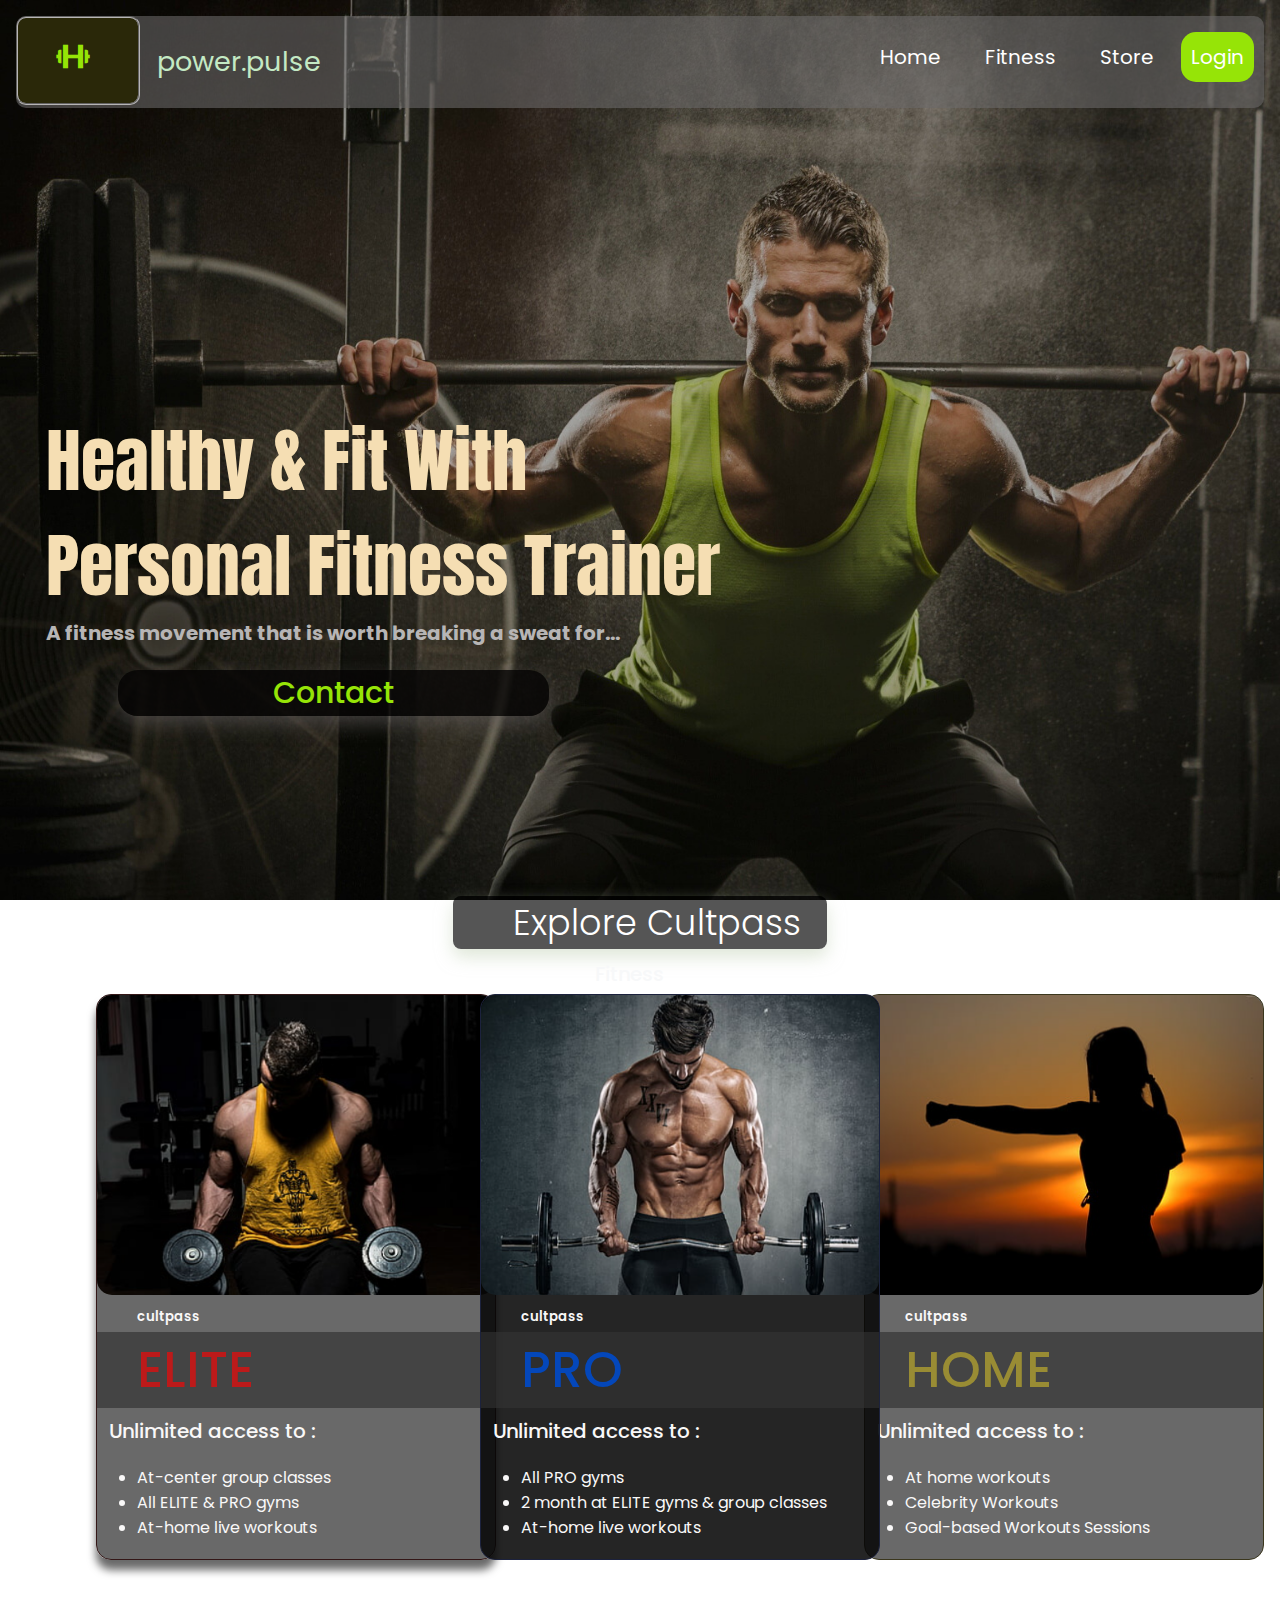
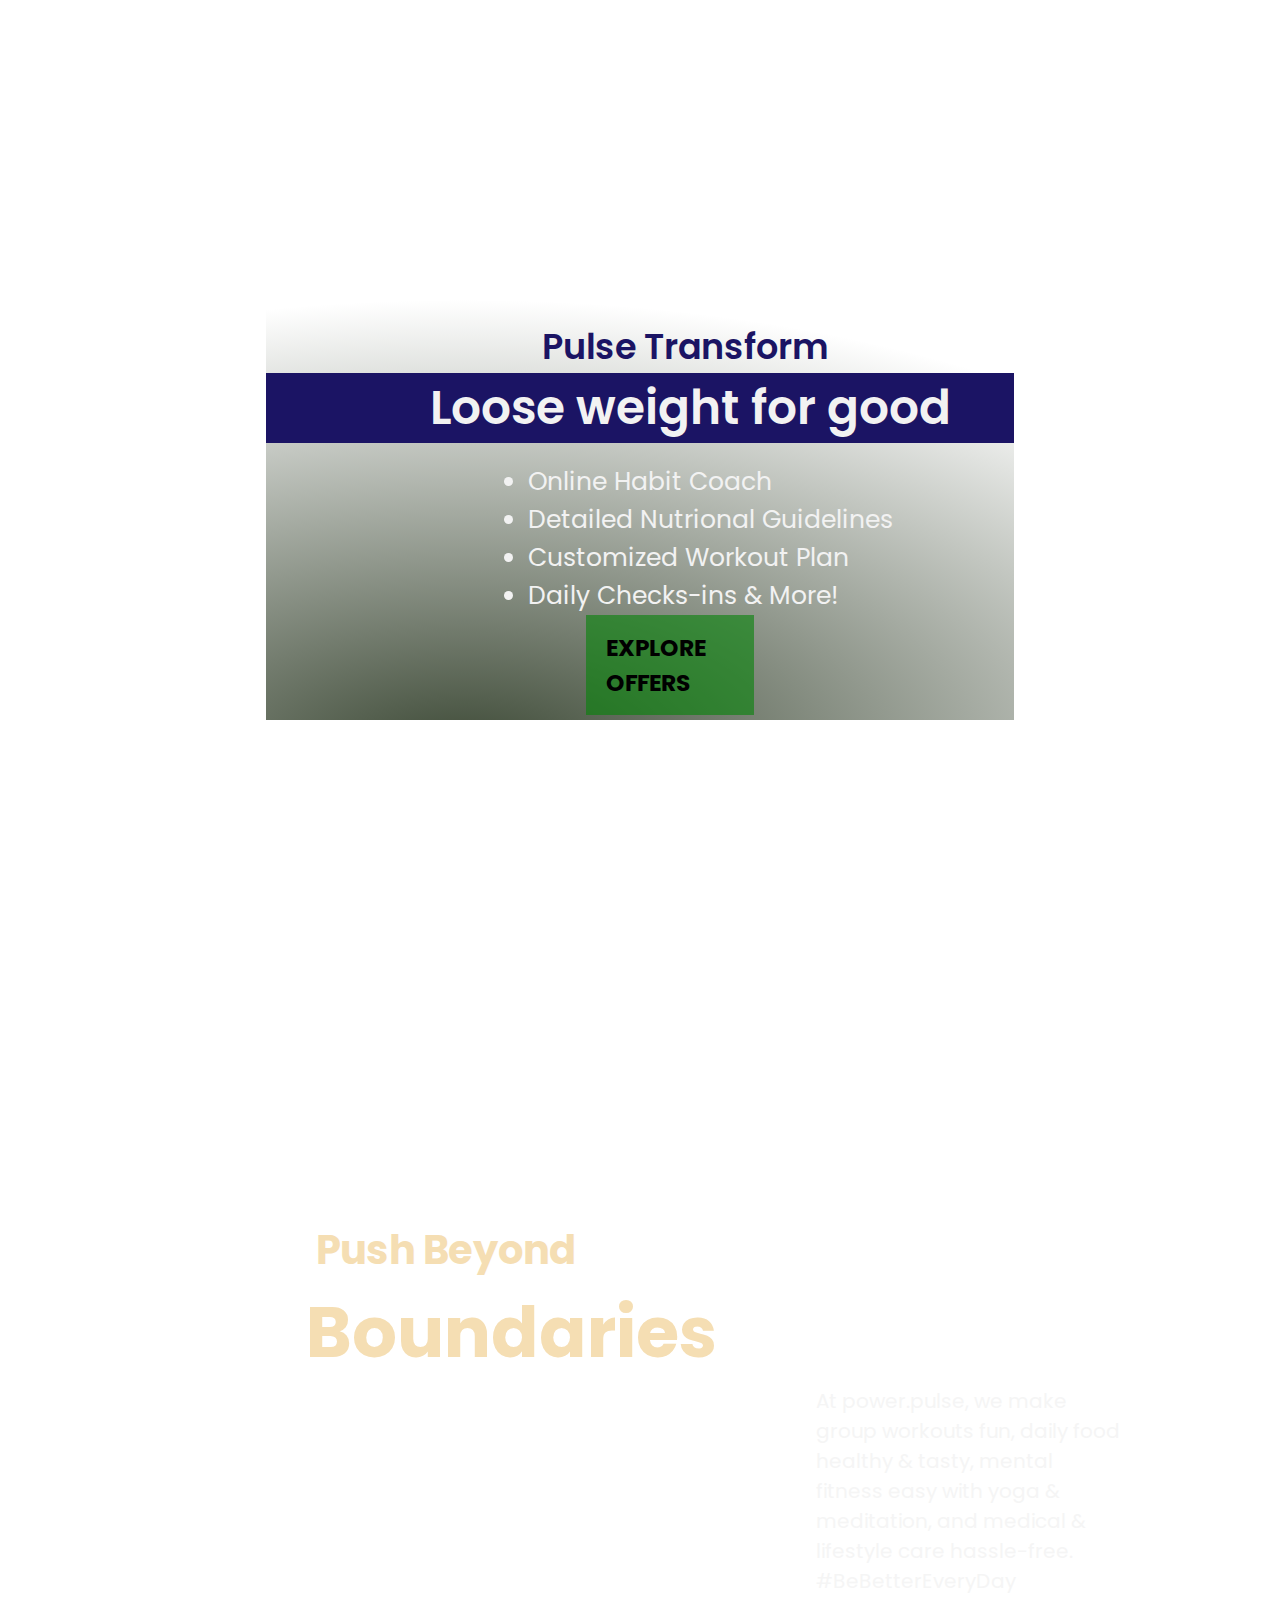
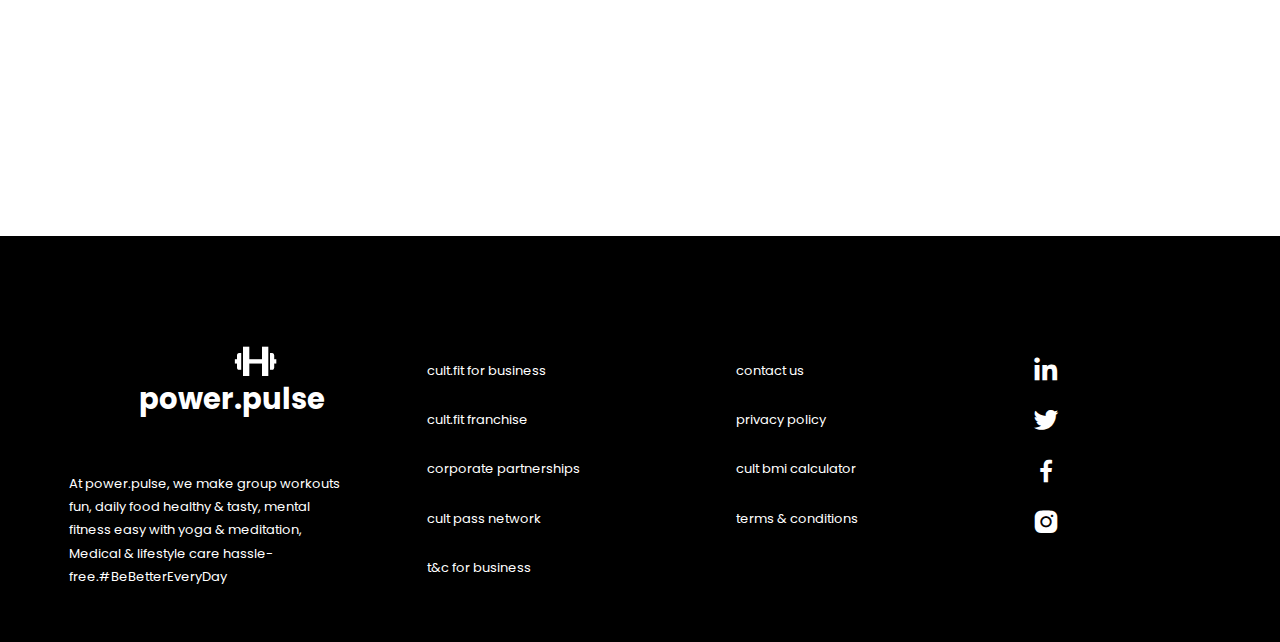
<file: index.html>
<!DOCTYPE html>
<html lang="en">
<head>
    <meta charset="UTF-8">
    <meta name="viewport" content="width=device-width, initial-scale=1.0">
    <title>Fitness website</title>
    <link rel="stylesheet" href="style.css">
    <link rel="stylesheet" href="https://unpkg.com/boxicons@2.1.4/css/boxicons.min.css">
    

</head>
<body>
    <div class="back">
       

        <div class="nav">
           <button> <i class='bx bx-dumbbell'></i></button>
            <a href="#cultfit" class="navstart">   power.pulse</a>
            
            <a href="login.html" class="login">Login</a>
            <a href="store.html">Store</a>
            <a href="fitness.html">Fitness</a>
            <a href="index.html">Home</a>
            <div class="box"></div>
            <!-- <div class="nav2">
                <div class="box">
                    <input type="text" placeholder="  Search Here...">
                  
                    
                </div>
            </div> -->
        </div>

        <div class="head">
            <h1>
                Healthy & Fit
                        With Personal Fitness Trainer
            </h1>
            <h6>A fitness movement that is worth breaking a sweat for...</h6>
            <div class="buttun">
                   <a href=""><h2>Contact</h2></a>
            </div>
        </div>

        <div class="back1">
            <a href=""><h2>    Explore Cultpass</h2>
            <h5>Fitness</h5>
        </a>
        
        </div>
        
        <div class="mycontainer">
    
            <div class="cont1">
                <img src="images/work02.png" alt="" width="380px" height="300px">
                <H5>cultpass</H5>
                <a href="">
                    <h2>ELITE</h2>
                </a>
                <h4>Unlimited access to :</h4>
                <ul>
                    <li>At-center group classes</li>
                    <li>All ELITE & PRO gyms</li>
                    <li>At-home live workouts</li>
                </ul>
    
            </div>
    
           
            <div class="cont2">
                <img src="images/Screenshot 2024-01-09 013353.png" alt="" width="380px" height="300px">
                <h5>cultpass</h5>
                <a href="">
                    <h2>PRO</h2>
                </a>
                <h4>Unlimited access to :</h4>
                <ul>
                    <li>All PRO gyms</li>
                    <li>
                        2 month at ELITE gyms & group classes</li>
                        <li>At-home live workouts</li>
                </ul>
    
            </div>
           
    
         
            <div class="cont3">
                <img src="images/work06.png" alt="" width="380px" height="300px">
                <h5>cultpass</h5>
                <a href="">
                    <h2>HOME</h2>
                </a>
                <h4>Unlimited access to :</h4>
                <ul>
                    <li>At home workouts</li>
                    <li>Celebrity Workouts</li>
                    <li>
                        Goal-based Workouts Sessions</li>
                </ul>
            </div>
          
    
    
    
    
    
        </div>
    


        <div class="back2">
            <div class="up">
                <h2>Pulse Transform</h2>
                <h1>Loose weight for good</h2>
            </div>

            <div class="content">
               <ul>
                <li>Online Habit Coach</li>
                <li>Detailed Nutrional Guidelines</li>
                <li>Customized Workout Plan</li>
                <li>Daily Checks-ins & More!</li>
               </ul>
            </div>

            <div class="down">
                <a href=""><h3>EXPLORE OFFERS</h3></a>
            </div>

            
        </div>

       <div class="quote">
          <div class="q1">
            <h2>Push Beyond</h2>
          <h1>Boundaries</h1>
          </div>
          <div class="q2">
            <p>At power.pulse, we make group workouts fun, daily food healthy & tasty, mental fitness easy with yoga & meditation, and medical & lifestyle care hassle-free.
                #BeBetterEveryDay</p>
          </div>
       </div>
<!--        
       <div class="bottom">
         
           <div class="left">
            <i class='bx bx-dumbbell'></i>
            <label for="">power.pulse</label>
            <p>At cult.fit, we make group workouts fun, daily food healthy & tasty, mental fitness easy with yoga & meditation, Medical & lifestyle care hassle-free.#BeBetterEveryDay</p>
           </div>

           <div class="middle">

            <ul>
                <li>cult.fit for business</li>
                <li>cult.fit franchise</li>
                <li>corporate partnerships</li>
                <li>cult pass network</li>
                <li>t&c for business</li>
            </ul>

            
              
           </div>

       </div>
         -->








       
    </div>
    
    <footer>
        <div class="row">

            <div class="column">
                <i class='bx bx-dumbbell'></i>
                <h2>power.pulse</h2>
            <p class="p1">At power.pulse, we make group workouts fun, daily food healthy & tasty, mental fitness easy with yoga & meditation, Medical & lifestyle care hassle-free.#BeBetterEveryDay
            </p>

            </div>
            <div class="column">
                <p>cult.fit for business</p>
                <p>cult.fit franchise</p>
                <p>corporate partnerships</p>
                <p>cult pass network</p>
                <p>t&c for business</p>

            </div>

            <div class="column">
                <p>contact us</p>
                <p>privacy policy</p>
                <p>cult bmi calculator</p>
                <p>terms & conditions</p>
            </div>

            <div class="column1">
                <p><i class='bx bxl-linkedin' ></i></p>
                <p><i class='bx bxl-twitter' ></i></p>
                <p><i class='bx bxl-facebook' ></i></p>
                <p><i class='bx bxl-instagram-alt'></i></p>
            </div>
            


        </div>

     

        </div>
    </footer>


   
    
  
   
</body>
</html>
</file>
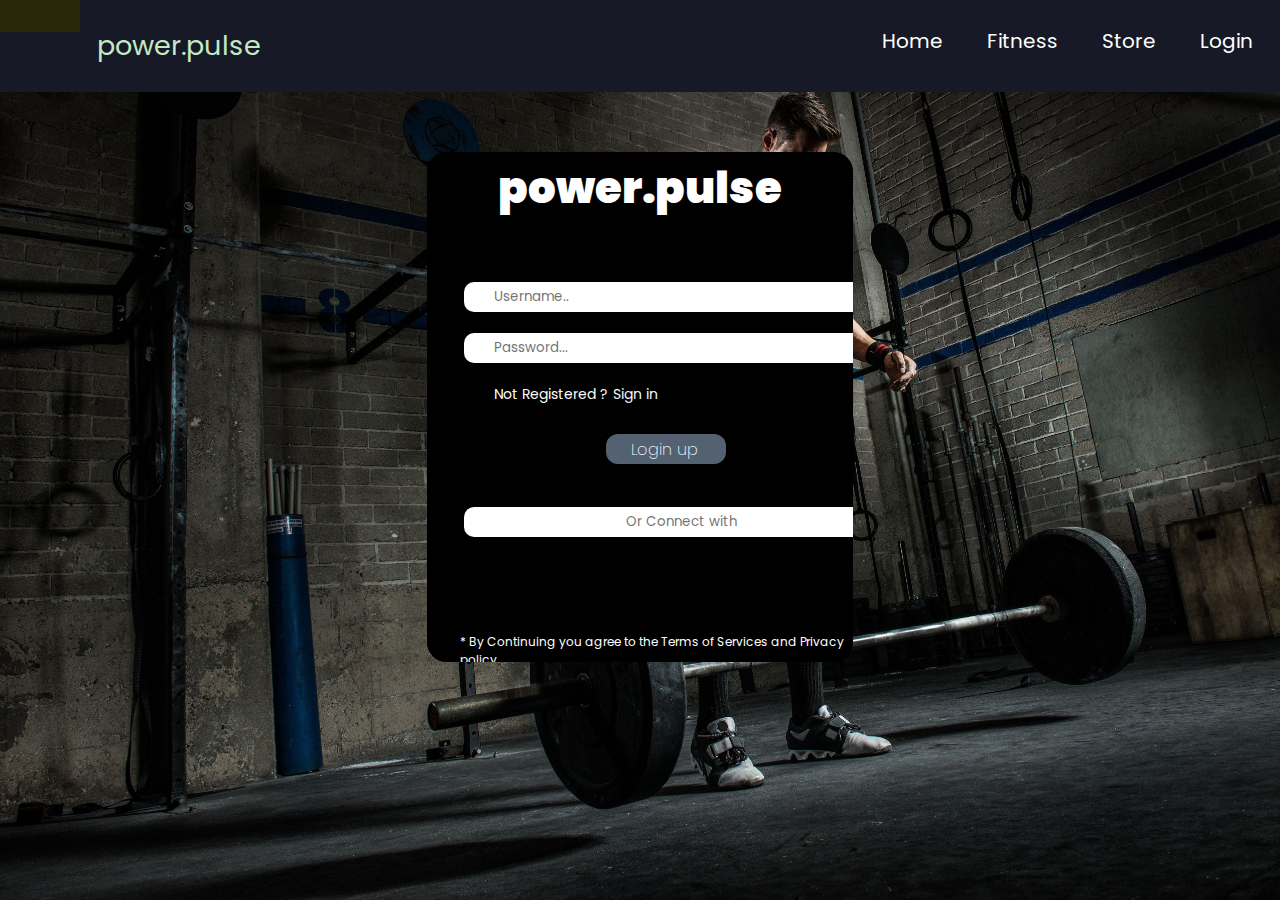
<file: login.html>
<!DOCTYPE html>
<html lang="en">
<head>
    <meta charset="UTF-8">
    <meta name="viewport" content="width=device-width, initial-scale=1.0">
    <title>Login Page</title>
    <link rel="stylesheet" href="login.css">
    <!-- <link rel="stylesheet" href="https://unpkg.com/boxicons@2.1.4/css/boxicons.min.css"> -->
</head>
<body>

    <!-- <img src="\images/wallpaper2.jpg" alt=""> -->
    <div class="nav">
        <button> <i class='bx bx-dumbbell'></i></button>
         <a href="#cultfit" class="navstart">   power.pulse</a>
         
         <a href="login.html" class="login">Login</a>
         <a href="store.html">Store</a>
         <a href="fitness.html">Fitness</a>
         <a href="index.html">Home</a>
         <div class="box"></div>
         
     </div>
    
    
    
    <div class="box"   >
        <div class="login">
            <i class='bx bx-dumbbell'></i>
            <h2>power.pulse</h2>
        
          <div class="form">
            <form action="">
                
                <input type="text" placeholder="Username..">
                <input type="text" placeholder="Password...">
                <P>Not Registered ?<a href="signup.html">Sign in</a></P>
                <div class="but"><a href="">Login up</a></div>
                <input type="text" class="color"  placeholder="                                 Or Connect with ">
                <div class="icon">
                    <i class='bx bxl-google'></i><i class='bx bxl-facebook-circle' ></i>
                </div>
                <p class="para">* By Continuing you agree to the Terms of Services and Privacy policy.</p>
            </form>
          </div>
        </div>
    </div>

    
    <!-- <div class="but">
       <a href="index.html"> <button role="button" class="icon"><i class='bx bx-arrow-back'></i> Back</button></a>
    </div>
    -->
    
</body>
</html>
</file>
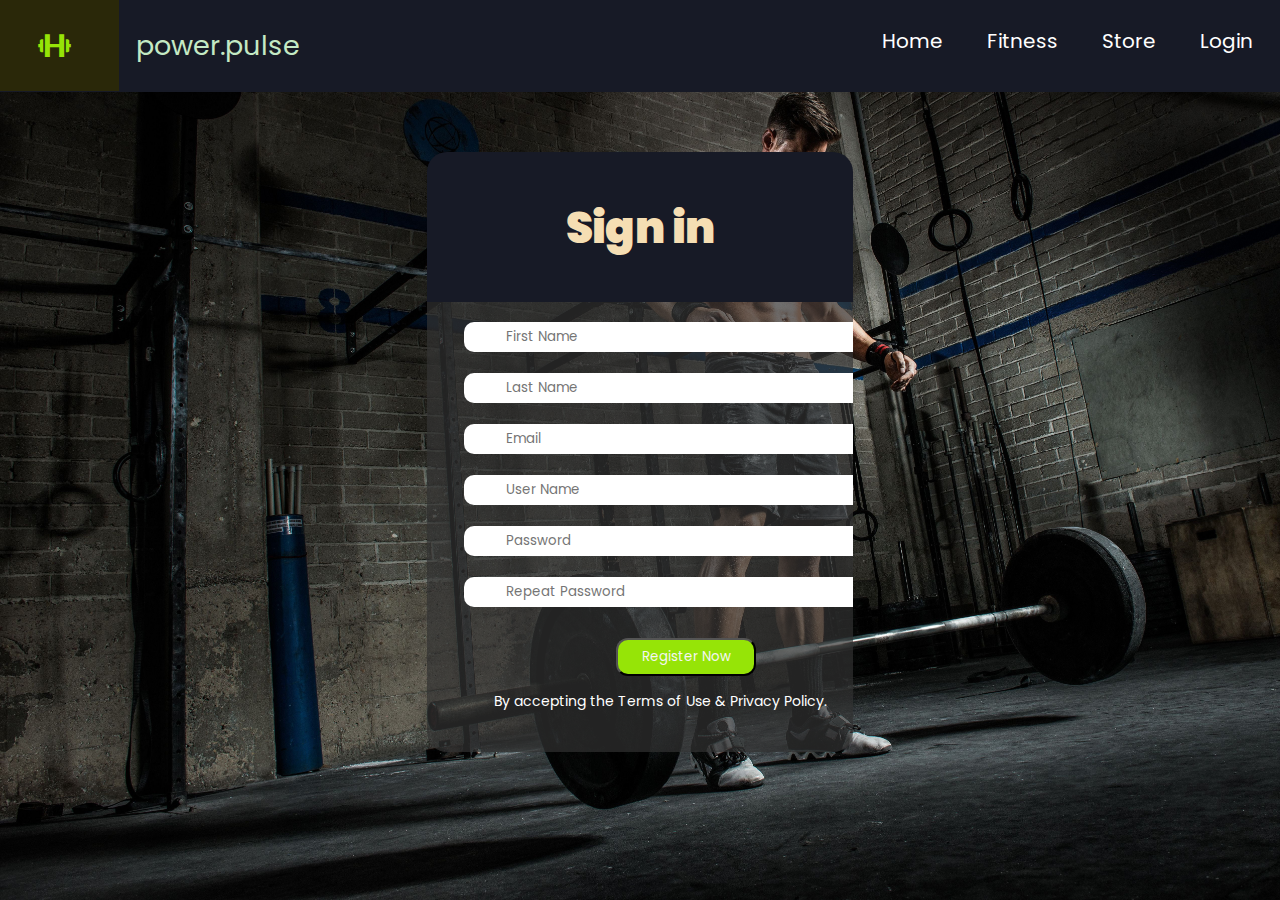
<file: signup.html>
<!DOCTYPE html>
<html lang="en">
<head>
    <meta charset="UTF-8">
    <meta name="viewport" content="width=device-width, initial-scale=1.0">
    <title>Sign up</title>
    <link rel="stylesheet" href="signup.css">
    <link rel="stylesheet" href="https://unpkg.com/boxicons@2.1.4/css/boxicons.min.css">
</head>
<body>


    <div class="nav">
        <button> <i class='bx bx-dumbbell'></i></button>
         <a href="#cultfit" class="navstart">   power.pulse</a>
         
         <a href="login.html" class="login">Login</a>
         <a href="store.html">Store</a>
         <a href="fitness.html">Fitness</a>
         <a href="index.html">Home</a>
         <div class="box"></div>
         
     </div>





    <div class="box">
        
      <div class="box1">
        <div class="right">
            <h2>Sign in</h2>
            <form action="">
               

                    <input type="text" placeholder="   First Name">
                    <input type="text" placeholder="   Last Name">
                    <input type="email" placeholder="   Email">
                    <input type="text" placeholder="   User Name">
                    <input type="password" placeholder="   Password">
                    <input type="password" placeholder="   Repeat Password">        
                    
                    <div class="but">
                        <button>Register Now</button>
                    </div>

                    <p> By accepting the Terms of Use & Privacy Policy.</p>

               
            </form>
        </div>

        
       
        

      </div>
    </div>

    
    
</body>
</html>
</file>
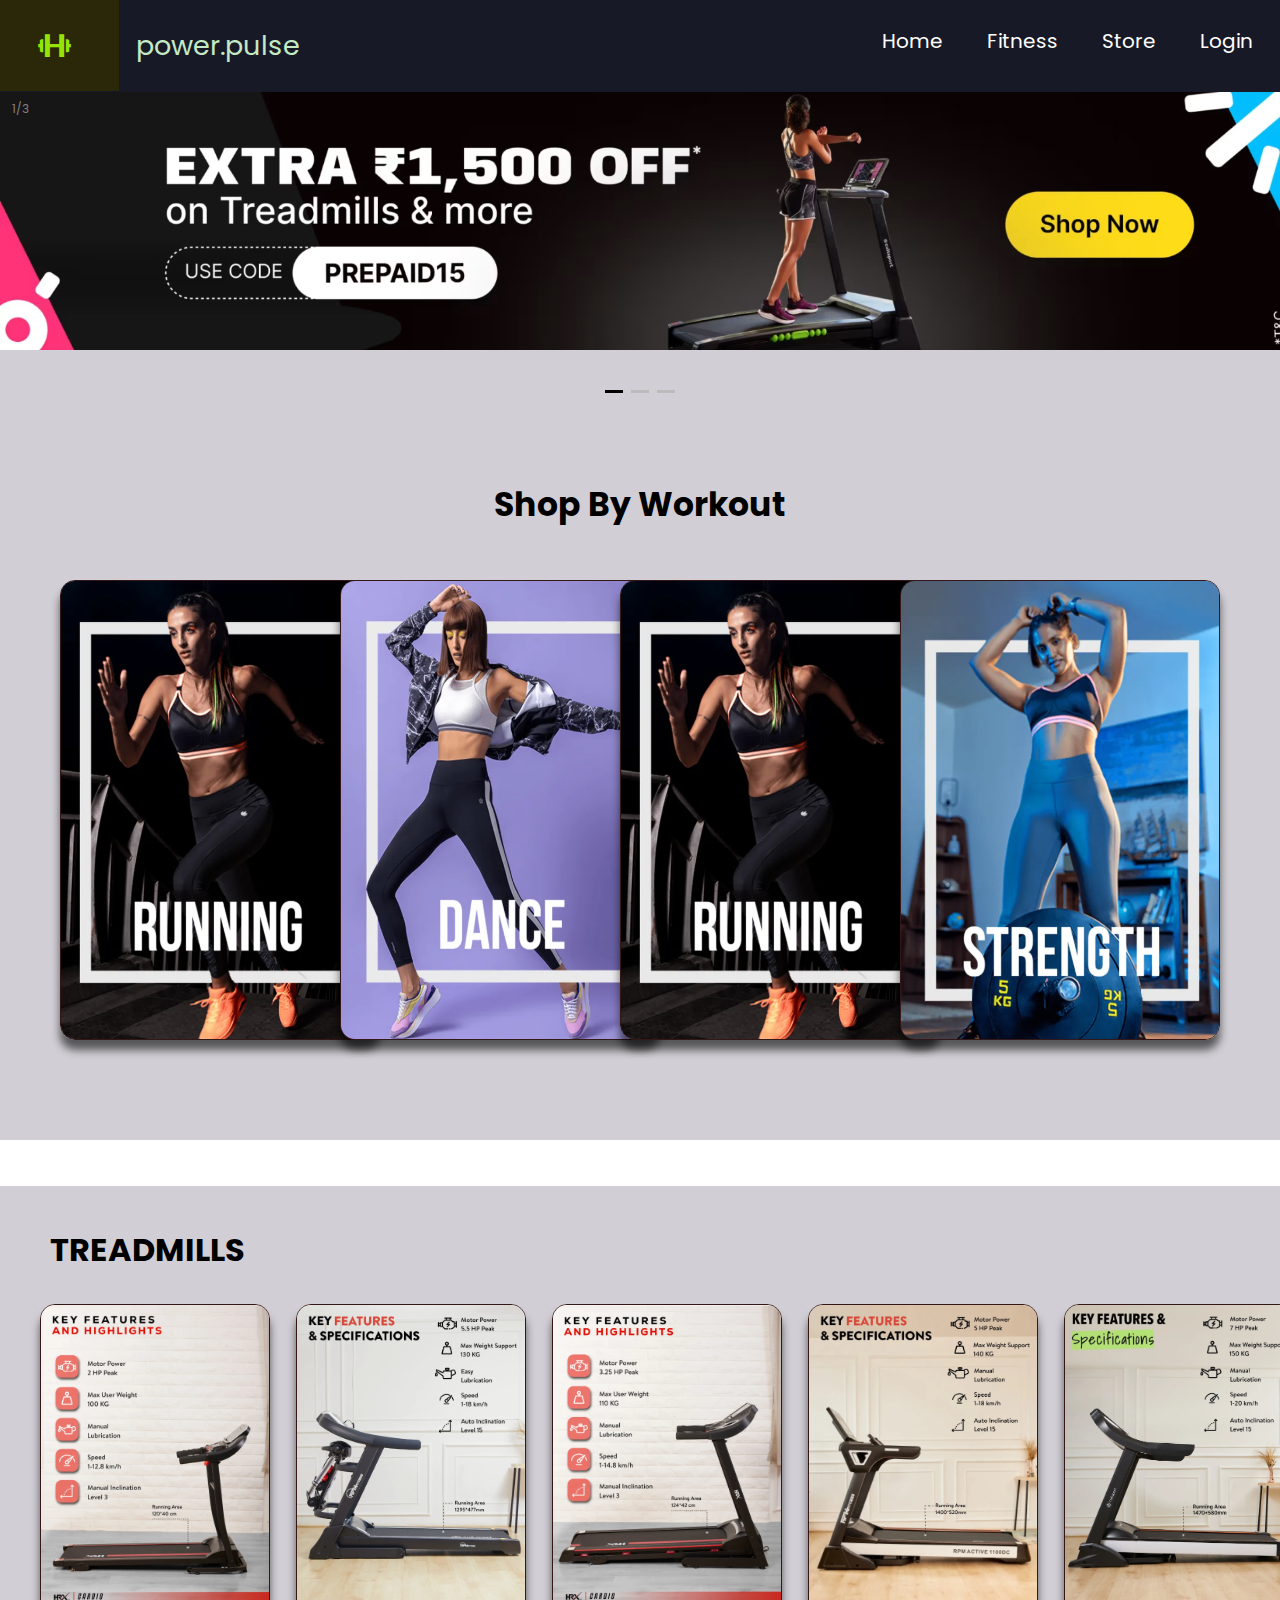
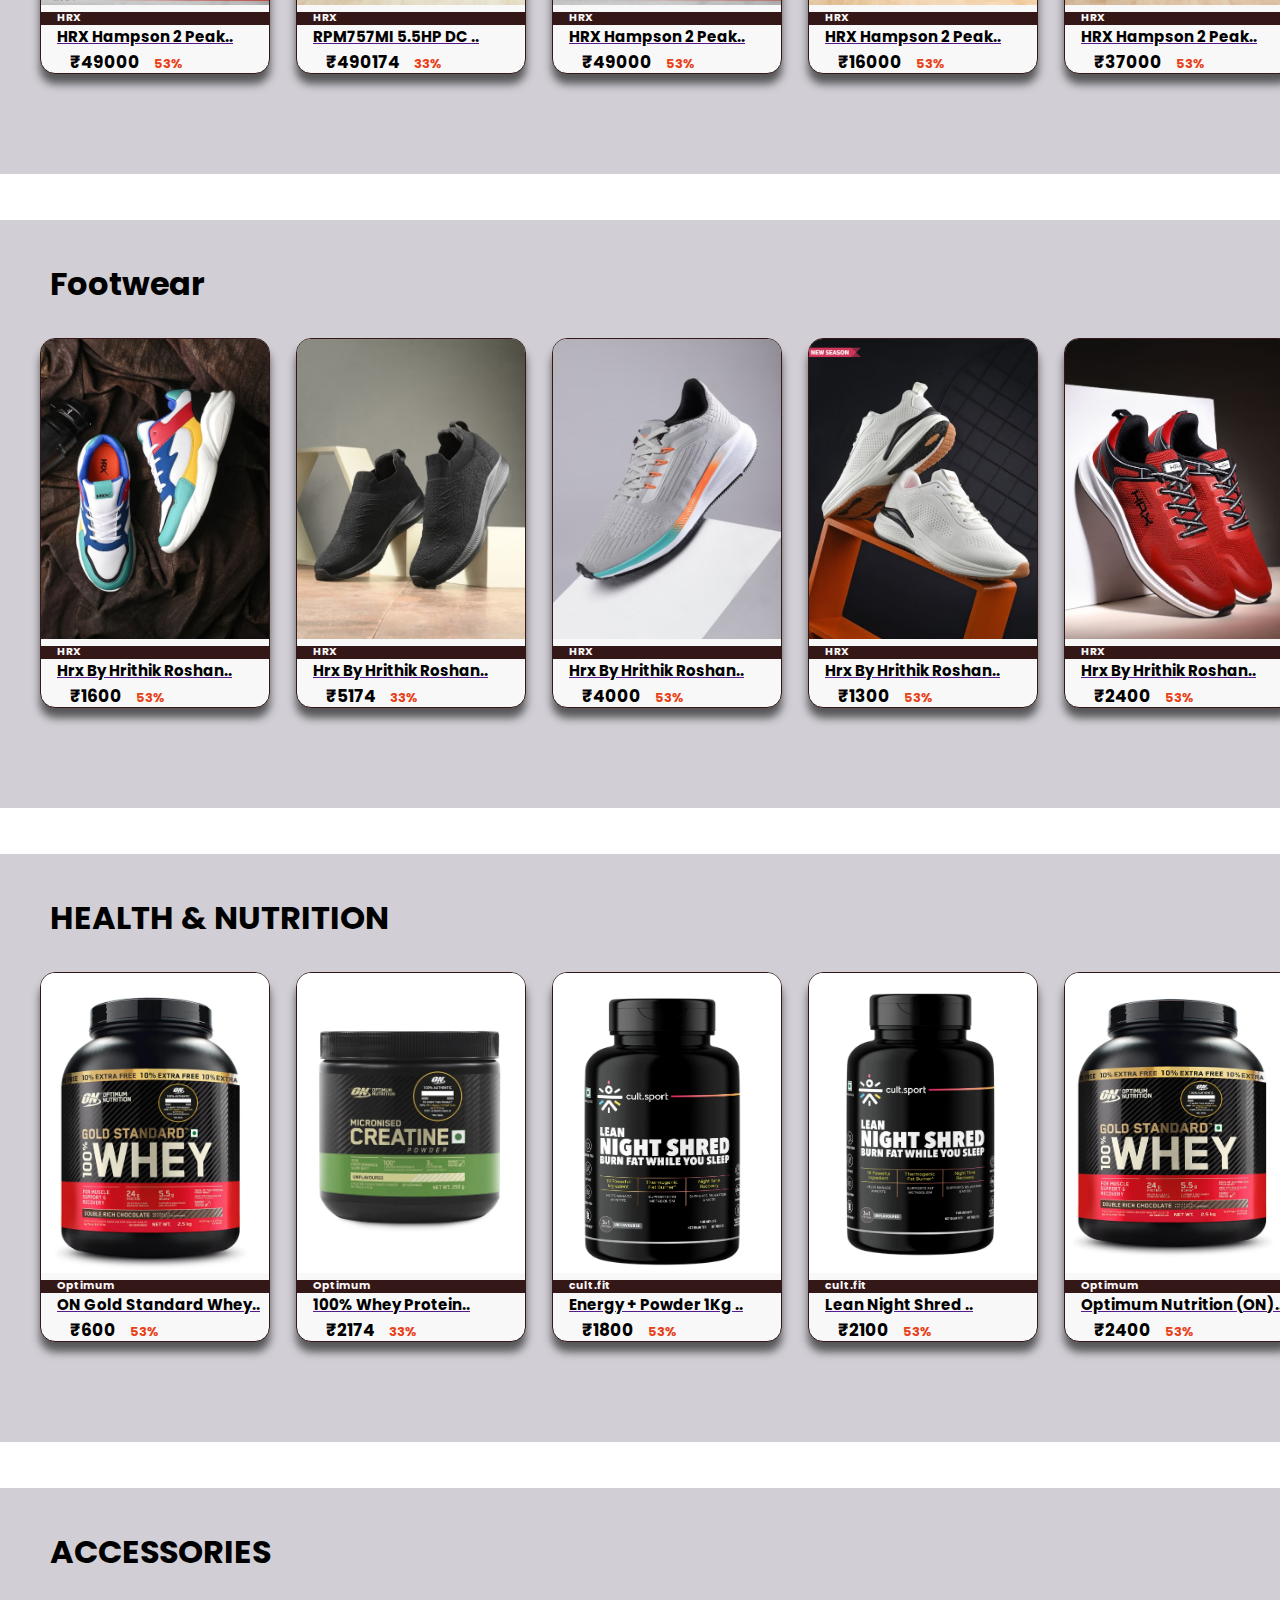
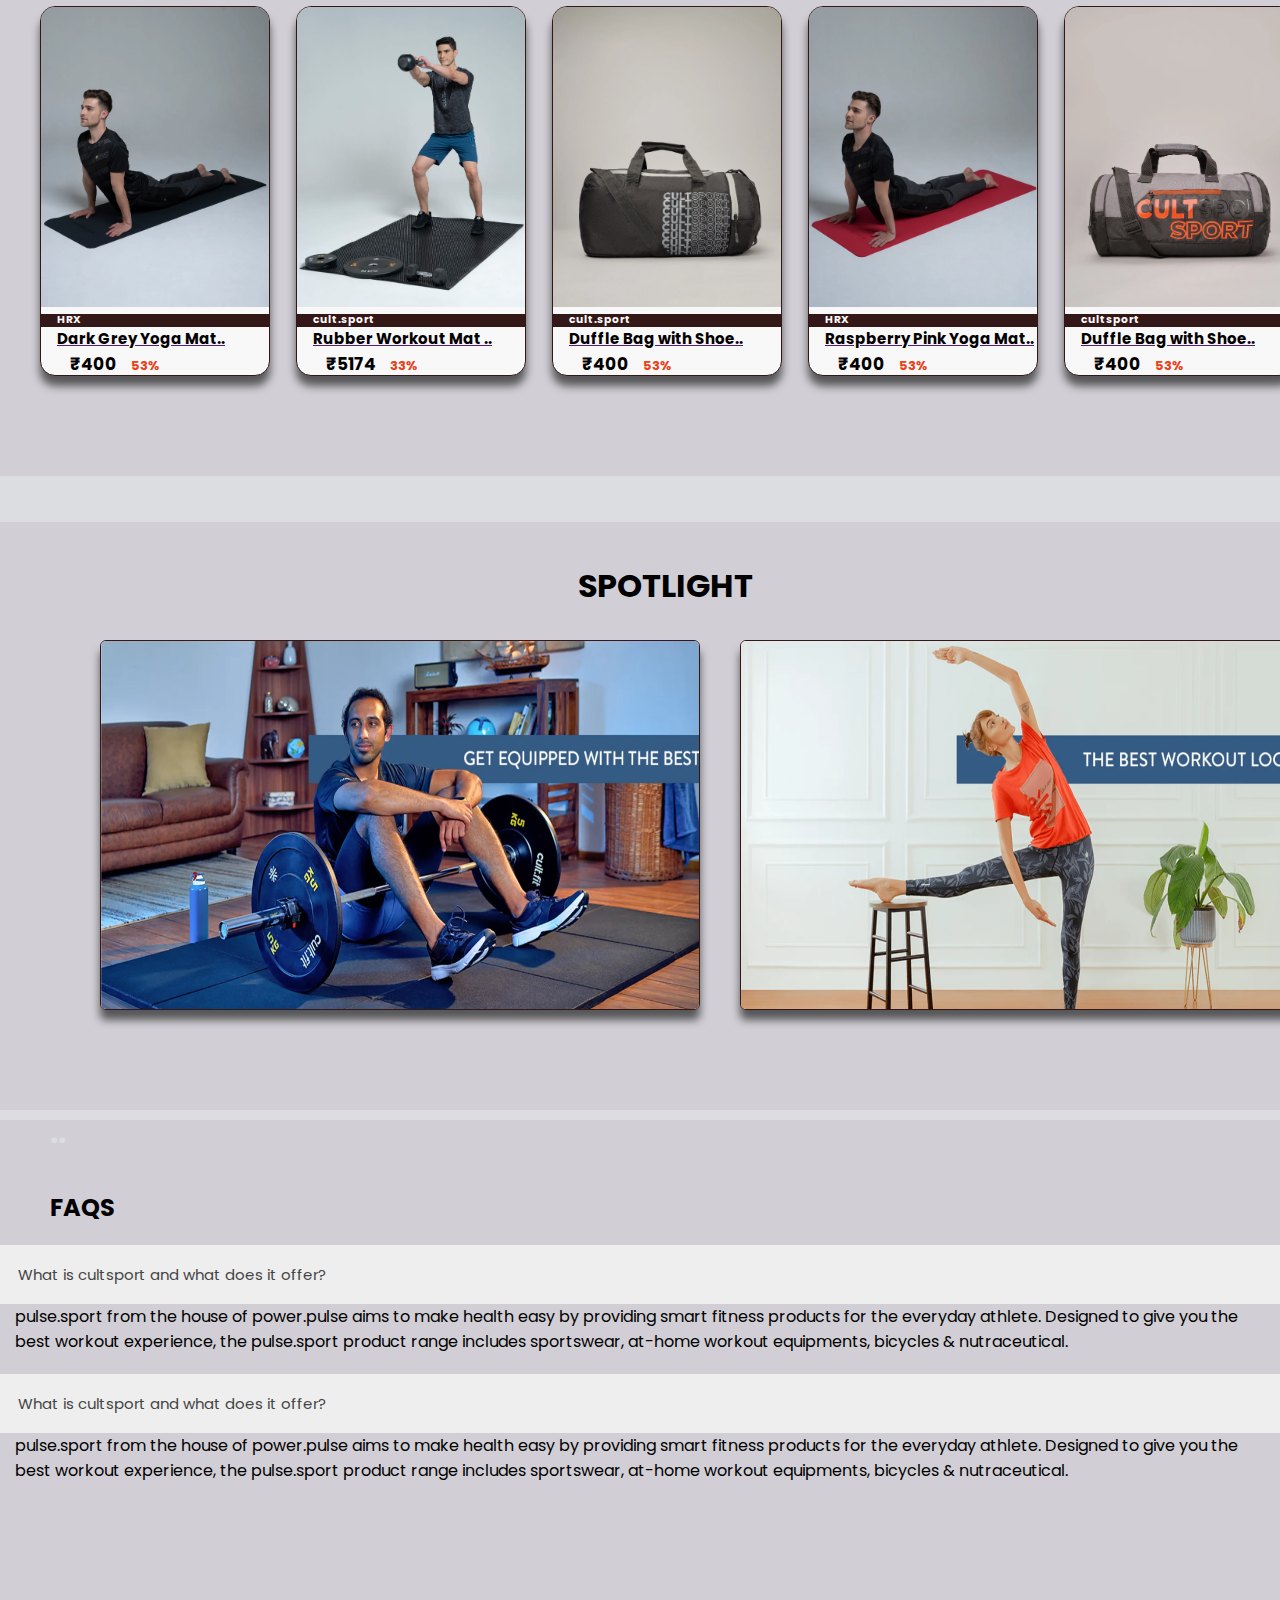
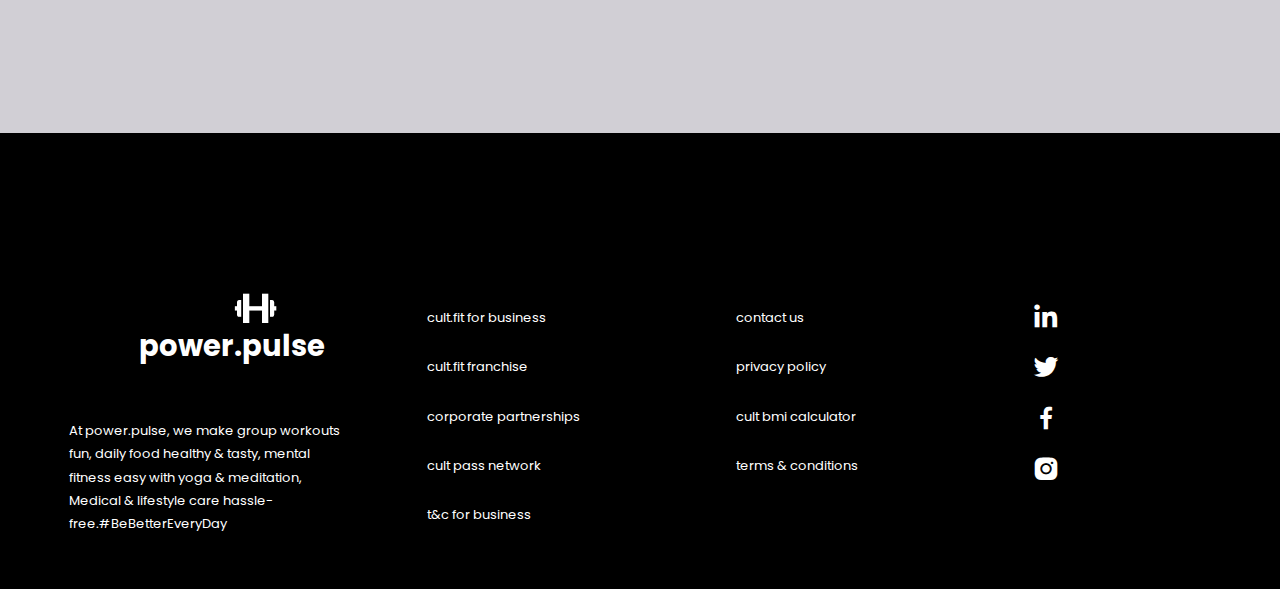
<file: store.html>
<!DOCTYPE html>
<html lang="en">
<head>
    <meta charset="UTF-8">
    <meta name="viewport" content="width=device-width, initial-scale=1.0">
    <title>power.pulse Store</title>
    <link rel="stylesheet" href="store.css">
    <link rel="stylesheet" href="https://unpkg.com/boxicons@2.1.4/css/boxicons.min.css">
    

</head>
<body>




    <header>
        <div class="nav">
            <button> <i class='bx bx-dumbbell'></i></button>
            <a href="#cultfit" class="navstart">   power.pulse</a>
            
            <a href="login.html" class="login">Login</a>
            <a href="#Fitness">Store</a>
            <a href="fitness.html">Fitness</a>
            <a href="index.html">Home</a>
        </div>
    </header>

    <!-- <div class="slider">
        <div class="sliders">
            <input type="radio" name="radio-btn" id="radio1">
            <input type="radio" name="radio-btn" id="radio2">
            <input type="radio" name="radio-btn" id="radio3">
        </div>

        <div class="slide1">
            <img src="\images/work06.png" alt=""> -->
        <!-- </div>
        <div class="slide">
            <img src="\images/cult01.png" alt="">
        </div>
        <div class="slide">
            <img src="/images/cult02.png" alt="">
        </div>
        <div class="slide">
            <img src="/images/cult03.png" alt="">
        </div>

        <div class="auto-nav">
            <div class="auto-btn1"></div>
            <div class="auto-btn2"></div>
            <div class="auto-btn3"></div>
           

        </div>

        <div class="man-nav">
            <div class="man-btn1"></div>
            <div class="man-btn2"></div>
            <div class="man-btn3"></div>
        </div>
        




    </div> 
    
    <div class="nav2">
        <a href="#TREADMILLS">TREADMILLS</a>
        <a href="#FOOTWEAR">FOOTWEAR</a>
        <a href="#HEALTH & NUTRITION">HEALTH & NUTRITION</a>
        <a href="#ACCESSORIES">ACCESSORIES</a>
    </div> -->

   <div class="myslides">
        <div class="slides">
            <div class="number">1/3</div>
            <img src="\images/slider001.png" alt=""  style="width: 100%;">
        </div>
        <div class="slides">
            <div class="number">2/3</div>
            <img src="\images/slide002.png" alt=""  style="width: 100%;">
        </div>
        <div class="slides">
            <div class="number">3/3</div>
            <img src="\images/slide003.png" alt=""  style="width: 100%;">
        </div>
        



      
   </div>

   <br>

   <div style="text-align:center">
        <span class="dot"></span>
        <span class="dot"></span>
        <span class="dot"></span>
        
   </div>



























    <div class="main-cont">
        <h2>Shop By Workout</h2>
    </div>
    <div class="mycontainer">

        <div class="cont1">
            <img src="images/running.png" alt="" width="320px" height="460px">
        </div>
        <div class="cont2">

             <img src="images/dance.png" alt="" width="320px" height="460px">
        </div>
        <div class="cont3">
            <img src="images/running.png" alt="" width="320px" height="460px">
        </div>
        <div class="cont4">
            <img src="images/strenght.png" alt="" width="320px" height="460px">
        </div>


    </div>
<!--treadmills-->
    <div class="buy">
        <h2>..</h2>
        <h1 id="hash">TREADMILLS</h1>
        <div class="mill">

            <div class="mill1">
                <img src="images/mill01.png" alt="" width="100%" height="300px">
                <h6>HRX</h6>
                <a href=""> <h3>HRX Hampson 2 Peak..</h3></a>
                <h5>₹49000 <label for="">53%</label></h5>
            </div>
            <div class="mill2">
                <img src="images/mill03.png" alt="" width="100%" height="300px">
                <h6>HRX</h6>
                <a href=""> <h3>RPM757MI 5.5HP DC ..</h3></a>
                <h5>₹490174 <label for="">33%</label></h5>
            </div>
            <div class="mill3">
                <img src="images/mill04.png" alt="" width="100%" height="300px">
                <h6>HRX</h6>
                <a href=""> <h3>HRX Hampson 2 Peak..</h3></a>
                <h5>₹49000 <label for="">53%</label></h5>
            </div>
            <div class="mill4">
                <img src="images/mill05.png" alt="" width="100%" height="300px">
                <h6>HRX</h6>
                <a href=""> <h3>HRX Hampson 2 Peak..</h3></a>
                <h5>₹16000 <label for="">53%</label></h5>
            </div>
            <div class="mill5">
                <img src="images/mill06.png" alt="" width="100%" height="300px">
                <h6>HRX</h6>
                <a href=""> <h3>HRX Hampson 2 Peak..</h3></a>
                <h5>₹37000 <label for="">53%</label></h5>
            </div>

        </div>
    </div>

    <!--shoes-->
    <div class="buy">
        <h2>..</h2>
        <h1>Footwear</h1>
        <div class="mill">

            <div class="mill1">
                <img src="images/shoe01.png" alt="" width="100%" height="300px">
                <h6>HRX</h6>
                <a href=""> <h3>Hrx By Hrithik Roshan..</h3></a>
                <h5>₹1600 <label for="">53%</label></h5>
            </div>
            <div class="mill2">
                <img src="images/shoe02.png" alt="" width="100%" height="300px">
                <h6>HRX</h6>
                <a href=""> <h3>Hrx By Hrithik Roshan..</h3></a>
                <h5>₹5174 <label for="">33%</label></h5>
            </div>
            <div class="mill3">
                <img src="images/shoe03.png" alt="" width="100%" height="300px">
                <h6>HRX</h6>
                <a href=""> <h3>Hrx By Hrithik Roshan..</h3></a>
                <h5>₹4000 <label for="">53%</label></h5>
            </div>
            <div class="mill4">
                <img src="images/shoe06.png" alt="" width="100%" height="300px">
                <h6>HRX</h6>
                <a href=""> <h3>Hrx By Hrithik Roshan..</h3></a>
                <h5>₹1300 <label for="">53%</label></h5>
            </div>
            <div class="mill5">
                <img src="images/shoe07.png" alt="" width="100%" height="300px">
                <h6>HRX</h6>
                <a href=""> <h3>Hrx By Hrithik Roshan..</h3></a>
                <h5>₹2400 <label for="">53%</label></h5>
            </div>

        </div>
    </div>

    <!--protein-->
    <div class="buy">
        <h2>..</h2>
        <h1>HEALTH & NUTRITION</h1>
        <div class="mill">

            <div class="mill1">
                <img src="images/whey00.png" alt="" width="100%" height="300px">
                <h6>Optimum</h6>
                <a href=""> <h3>ON Gold Standard Whey..</h3></a>
                <h5>₹600 <label for="">53%</label></h5>
            </div>
            <div class="mill2">
                <img src="images/whey01.png" alt="" width="100%" height="300px">
                <h6>Optimum</h6>
                <a href=""> <h3>100% Whey Protein..</h3></a>
                <h5>₹2174 <label for="">33%</label></h5>
            </div>
            <div class="mill3">
                <img src="images/whey02.png" alt="" width="100%" height="300px">
                <h6>cult.fit</h6>
                <a href=""> <h3>Energy + Powder 1Kg ..</h3></a>
                <h5>₹1800 <label for="">53%</label></h5>
            </div>
            <div class="mill4">
                <img src="images/whey04.png" alt="" width="100%" height="300px">
                <h6>cult.fit</h6>
                <a href=""> <h3>Lean Night Shred ..</h3></a>
                <h5>₹2100 <label for="">53%</label></h5>
            </div>
            <div class="mill5">
                <img src="images/whey03.png" alt="" width="100%" height="300px">
                <h6>Optimum</h6>
                <a href=""> <h3>Optimum Nutrition (ON)..</h3></a>
                <h5>₹2400 <label for="">53%</label></h5>
            </div>

        </div>
    </div>

    <!--acceseries-->
    <div class="buy">
        <h2>..</h2>
        <h1>ACCESSORIES</h1>
        <div class="mill">

            <div class="mill1">
                <img src="images/acc00.png" alt="" width="100%" height="300px">
                <h6>HRX</h6>
                <a href=""> <h3>Dark Grey Yoga Mat..</h3></a>
                <h5>₹400 <label for="">53%</label></h5>
            </div>
            <div class="mill2">
                <img src="images/acc01.png" alt="" width="100%" height="300px">
                <h6>cult.sport</h6>
                <a href=""> <h3>Rubber Workout Mat
                    ..</h3></a>
                <h5>₹5174 <label for="">33%</label></h5>
            </div>
            <div class="mill3">
                <img src="images/acc02.png" alt="" width="100%" height="300px">
                <h6>cult.sport</h6>
                <a href=""> <h3>Duffle Bag with Shoe..</h3></a>
                <h5>₹400 <label for="">53%</label></h5>
            </div>
            <div class="mill4">
                <img src="images/acc03.png" alt="" width="100%" height="300px">
                <h6>HRX</h6>
                <a href=""> <h3>Raspberry Pink Yoga Mat..</h3></a>
                <h5>₹400 <label for="">53%</label></h5>
            </div>
            <div class="mill5">
                <img src="images/acc04.png" alt="" width="100%" height="300px">
                <h6>cultsport</h6>
                <a href=""> <h3>Duffle Bag with Shoe..</h3></a>
                <h5>₹400 <label for="">53%</label></h5>
            </div>

        </div>
    </div>

<!-- spotlight -->
    <div class="buy1">
        <h2>..</h2>
        <h1>SPOTLIGHT</h1>
        <div class="spotlight">

            <div class="spot1">
                <img src="images/spot1.png" alt="" width="100%" height="100%">
                <h6>HRX</h6>
                <a href=""> <h3>Dark Grey Yoga Mat..</h3></a>
                <h5>₹400 <label for="">53%</label></h5>
            </div>
            <div class="spot2">
                <img src="images/spot2.png" alt="" width="100%" height="100%">
                <h6>cult.sport</h6>
                <a href=""> <h3>Rubber Workout Mat
                    ..</h3></a>
                <h5>₹5174 <label for="">33%</label></h5>
            </div>
            

        </div>
    </div>

    <div class="line">
        <h2>..</h2>
    </div>

    <div class="last">
        <h2>FAQS</h2>

        <button  class="faqs">What is cultsport and what does it offer?</button>
        <div class="panel">
            pulse.sport from the house of power.pulse aims to make health easy by providing smart fitness products for the everyday athlete.  Designed to give you the best workout experience, the pulse.sport product range includes sportswear, at-home workout equipments, bicycles & nutraceutical.
        </div>

        <button  class="faqs">What is cultsport and what does it offer?</button>
        <div class="panel">
            pulse.sport from the house of power.pulse aims to make health easy by providing smart fitness products for the everyday athlete.  Designed to give you the best workout experience, the pulse.sport product range includes sportswear, at-home workout equipments, bicycles & nutraceutical.
        </div>
        <script>


            var acc = document.getElementsByClassName("faqs");
            var i;
            
            for (i = 0; i < acc.length; i++) {
              acc[i].addEventListener("click", function() {
                this.classList.toggle("active");
                var panel = this.nextElementSibling;
                if (panel.style.display === "block") {
                  panel.style.display = "none";
                } else {
                  panel.style.display = "block";
                }
              });
            }
                 



        </script>









    </div>

    <footer>
        <div class="row">

            <div class="column">
                <i class='bx bx-dumbbell'></i>
                <h2>power.pulse</h2>
            <p class="p1">At power.pulse, we make group workouts fun, daily food healthy & tasty, mental fitness easy with yoga & meditation, Medical & lifestyle care hassle-free.#BeBetterEveryDay
            </p>

            </div>
            <div class="column">
                <p>cult.fit for business</p>
                <p>cult.fit franchise</p>
                <p>corporate partnerships</p>
                <p>cult pass network</p>
                <p>t&c for business</p>

            </div>

            <div class="column">
                <p>contact us</p>
                <p>privacy policy</p>
                <p>cult bmi calculator</p>
                <p>terms & conditions</p>
            </div>

            <div class="column1">
                <p><i class='bx bxl-linkedin' ></i></p>
                <p><i class='bx bxl-twitter' ></i></p>
                <p><i class='bx bxl-facebook' ></i></p>
                <p><i class='bx bxl-instagram-alt'></i></p>
            </div>
            


        </div>

     

        </div>
    </footer>





<script src="store.js"></script>



</body>
</html>
</file>
<file: style.css>
@import url('https://fonts.googleapis.com/css2?family=Poppins:wght@500&display=swap');
@import url('https://fonts.googleapis.com/css2?family=Anton&family=IBM+Plex+Sans:wght@500&display=swap');

*{
    margin: 0;
    padding: 0;
    box-sizing: border-box;
    font-family: 'Poppins', sans-serif;
}


body{
    width: 100%;
    height: 3050px;
    background-repeat: no-repeat;
    background-attachment: fixed;  
    background-size: cover;
    /* background: linear-gradient( rgba(0, 0, 0, 0.5), rgba(0, 0, 0, 0.5) ), url('landingpagepic.jpg'); */
    background-image: url("images/wal4k.png")
    
   
}



.back{
    animation-name: navback;
    animation-duration: 1s;
    padding: 16px;
        
}


@keyframes navback {
    from{
        padding: 0;
        top: 0;
    }
    to{
        padding: 16px;
        top: 10%;
    }
    
}


.nav{
    background-color: rgba(106, 104, 104, 0.592);
    overflow: hidden;
    border-radius: 10px;


}





.nav a{
    float: right;
    font-size: 20px;
    
    color: white;
    display: flex;
    align-items: center;
    justify-content: center;
    padding: 26px 17px ;
    text-decoration: none;
    margin-right: 10px;
    transition: all ease-in-out 0.2s;
    
    
    
}

.nav a.login{
    background-color:rgb(150, 228, 7) ;
    border-radius: 15px;
    padding: 10px;
    margin-top: 16px;
    margin-bottom: 0;
}


.nav a.login:hover{
    color: #333;
}


.nav a:hover{
    color: rgb(245, 205, 62);
    
}


.nav .navstart:hover{
    color: rgb(195, 200, 205);
}


.nav .navstart{
    float: left;
    font-size: 27px;
    color: rgb(196, 233, 196); 
}

button {
    float: left;
    color: rgb(150, 228, 7);
    font-size: 29px;
    padding-left: 35px;
    padding-top: 19px;
    padding-right: 45px;
    padding-bottom: 17px;
    background-color:rgb(42, 40, 9); 
    border: 2px groove #b7b5b5;
    border-radius: 10px;
    transition: all 0.8s cubic-bezier(0.15, 0.83, 0.66, 1);
  
}

.buttun:hover{
    transform: scale(1.05);
}



 button i{
    animation-name: logomove;
    animation-duration: 2s;
    font-size: 40px;
}

@keyframes logomove {
    from{
        rotate: 0deg;
    }
    to{
        rotate: 360deg;
    }
    
}




::placeholder{
    color: #058209;
    opacity: 40%;
}


.nav .nav2{
   
    width: 100%;
}

.nav2 .box input{
    
    width: 360px;
    float: right;
    border-radius: 25px;
    background: #fff;
    outline: none;
    border: none;
    padding-left: 20px;
    font-size: 18px;
    padding: 9px;   
    margin-top: 21px;
    margin-right: 20px;
    
    
}


/* @media only screen and (max-width:800px) {
    .nav{
        width: auto;
        padding: 0;
        
       
    }

    .back{
        width: auto;
    }
    .head{
        width: 100%;

    }

    .back1{
        width: 100%;
    }
    .mycontainer{
        width: 100%;
    }
} */

@media only screen and (max-width:620px) {
    .nav .head .back1 .mycontainer .back2 .quote .bottom{
        width: 100%;
    }
}

   

.head{
    margin-top: 300px;
    margin-left: 30px;
    margin-right: 40%;
}

.head h1{
    color: wheat;
    font-size: 70px;
    font-weight: 500;
    font-family: 'Anton', sans-serif;
    transition:all ease 0.3s;  
}

.head h1:hover{
    transform: scale(1.05);
}

.head h6{
    color: #b7b5b5;
    font-size: 20px;
   
}


.head .buttun h2{
    border-radius: 20px;
    font-size: 30px;
    background-color: #060505cf;
    color: rgb(150, 228, 7);
    font-weight: 500;
    margin-left: 10%;
    margin-right: 30%;
    margin-top: 3%;
    display: flex;
    align-items: center;
    justify-content: center;
    box-shadow: rgba(99, 94, 94, 0.59) 0px 8px 19px;
   
}

head .buttun input:hover{
    color: rgb(42, 40, 9);
}

.head .buttun a{
    text-decoration: none;
    
}

.back1 h2{
    margin-top: 180px;
    margin-left: 35%;
    margin-right: 35%;
    padding-left: 60px;
    color: rgb(255, 255, 255);
    background-color: #000000aa;
    font-weight: 300;
    font-size: 35px;
    border-radius: 8px;
    border-style:hidden;
    text-decoration: none;
    box-shadow: rgba(201, 215, 189, 0.59) 0px 8px 17px;
}

.back a{
    text-decoration: none;
}

.back1 h2{
    text-decoration: none;
}

.back1 h2:hover{
    transform: scale(1.05);
}

.back1 h5{
    margin-top: 10px;
    margin-left: 40%;
    margin-right: 40%;
    padding-left: 80px;
    color: #f7f8f9;
    font-weight: 500;
    font-size: 20px;

}

.mycontainer {
    display: grid;
    grid-template-columns: 33% 33% 33%;
    margin: 5px;
    text-decoration: none;
    margin-left: 80px;
    
  
    
}

.mycontainer ul{
    padding: 19px;
}

.mycontainer h5{
    padding: 5px;

}

.mycontainer h4{
    padding-top: 8px;
}

.mycontainer a{
    text-decoration: none;
}

.mycontainer .cont1{
   border: 1px solid #341717;
   color: #f9f8f8;
    width: 400px;
   box-shadow: rgba(0, 0, 0, 0.59) 0px 10px 8px;
    background-color: rgba(7, 7, 7, 0.605); 
    border-radius: 15px;
    animation-name: cont1;
    animation-duration: 8s; 
 
    
      
}

.mycontainer .cont1 h5{
    padding-left: 40px;
    font-weight: 550;
}

.mycontainer .cont1 h2{
    padding-left: 40px;
    font-size: 50px;
    background-color: #333333ac;
    font-weight: 500;
    display: flex;
    color: #bc1a1a;
    transition: all .1s ease-in;
   
}

.mycontainer .cont1 h2:hover{
    background-color: #333;
    color: #f64d4d;
    transform: scale(1.05);
   
    
}

.mycontainer .cont1 h4{
    padding-left: 12px;
    font-size: 20px ;
    font-weight: 500;
}

.mycontainer .cont1 ul{
    padding-left: 40px;
    font-weight:400;
}


.mycontainer .cont2{
 width: 400px;
 color: #f9f8f8;
 background-color: rgba(7, 7, 7, 0.878); 
    border: 1px groove #1c223d;
    border-radius: 15px;
    animation-name: cont2;
    animation-duration: 8s;
    position:relative;
 
   

}

.mycontainer .cont2 h5{
    padding-left: 40px;
    font-weight: 550;
}

.mycontainer .cont2 h2{
    padding-left: 40px;
    font-size: 50px;
    background-color: #333333ac;
    font-weight: 500;
    display: flex;
    color: #0447ba;
    

}

.mycontainer .cont2 h2:hover{
    background-color: #333;
    color: #5d8ee4;
    transform: scale(1.05);
}

.mycontainer .cont2 h4{
    padding-left: 12px;
    font-size: 20px ;
    font-weight: 500;
}

.mycontainer .cont2 ul{
    padding-left: 40px;
    font-weight:400;
}


.mycontainer .cont3 h5{
    padding-left: 40px;
    font-weight: 550;
}

.mycontainer .cont3 h2{
    padding-left: 40px;
    font-size: 50px;
    background-color: #333333ac;
    font-weight: 500;
    display: flex;
    color: #998c34;
   

}

.mycontainer .cont3 h2:hover{
    background-color: #333;
    color: #f4e270;
    transform: scale(1.05);

}

.mycontainer .cont3{
    border: 1px solid #3b371d;
     width: 400px;
     color: #f9f8f8;
     background-color: rgba(7, 7, 7, 0.605); 
     animation-name: cont3;
     animation-duration: 8s;
     border-radius: 15px;
   
}

.mycontainer .cont3 h4{
    padding-left: 12px;
    font-size: 20px ;
    font-weight: 500;
}

.mycontainer .cont3 ul{
    padding-left: 40px;
    font-weight:400;
}

.mycontainer .cont1 img{
    width: 100%;
    border-radius: 15px;
    
}

.mycontainer .cont2 img{
    width: 100%;
    border-radius: 15px;
    
}

.mycontainer .cont3 img{
    width: 100%;
    border-radius: 15px;
    
}


@keyframes cont1 {
    from{
        margin-left: 50%;
    }
    to{
        margin: 0;
    }
    
}




@keyframes cont2 {
    from{
        margin-top: 10%;
    }
    to{
        margin: 0;
    }
}

@keyframes cont3 {
    from{
        margin-left: -50%;
    }
    to{
        margin: 0;
    }
    
}

/* 
PAGE :-3 */

.back2{
   

margin-left: 250px;
margin-right: 250px;
height: 600px;
background: radial-gradient(178.94% 106.41% at 26.42% 106.41%, #374430fa 0%, rgba(255, 255, 255, 0) 71.88%) /* warning: gradient uses a rotation that is not supported by CSS and may not behave as expected */, #ffffff51;
margin-top: 160px;
transition: all 0.8s cubic-bezier(0.15, 0.83, 0.66, 1);

}




.back2:hover{
    transform: scale(1.05);
}


.back2 .up h2{
    color: #1B1464;
   padding-top: 200px;
   font-size: 35px;
    font-weight: 600;
   padding-left: 90px;
    display: flex;
    align-items: center;
    justify-content: center;
   

    
    
}

.back2 .up h1{
    color: #f2f2f2;
    padding-left: 100px;
    display: flex;
    align-items: center;
    justify-content: center;
    font-size: 47px;
    font-weight: 600;
    background-color: #1B1464;
}


.back2 .up h1:hover{
    transform: scale(1.1);
}


.back .content{
    margin-top: 20px;
    margin-left: 140px;
    justify-content: left;
    color: #f2f2f2;
    display: flex;
    align-items: center;
    justify-content: center;
    font-size: 25px;
}

.back2 .down{
    display: flex;
    align-items: center;
    text-decoration: none;
    display: flex;
    align-items: center;
    justify-content: center;
    background-color: #0582099a;
    margin-left: 320px;
    margin-right: 260px;
    padding-left: 5px;
    transition: all 0.8s cubic-bezier(0.15, 0.83, 0.66, 1);

}

.back2 .down:hover{
    transform: scale(1.06);
}

.back2 .down a{
    text-decoration: none;
    color: #000;
    margin: 15px;
    font-size: 20px;
}

.back2 .down a:hover{
    color: white;
    
}

.quote {
    /* background: radial-gradient(178.94% 106.41% at 26.42% 106.41%, #162a0bfa 0%, rgba(255, 255, 255, 0) 71.88%), #607c3e51; */
    height: 100vh;
    margin-top: 200px;
    /* background: linear-gradient(300deg,#e1d31545,#a310dd45,#1344e33a); */
    background-size: 180% 180%;
    background-size: 240% 240%;
    animation: gradient-animation 12s ease infinite;
    animation-name:gradient ;
}

.quote:hover{
    transform: scale(1.06);
    
}

@keyframes gradient {
    0% {
      background-position: 0% 50%;
    }
    50% {
      background-position: 100% 50%;
    }
    100% {
      background-position: 0% 50%;
    }
  }

  .q1 {
    padding: 300px 0px 0px 0px;
   
  }

  .q1 h2{
    color: wheat;
    display: flex;
   align-items: center;
   padding-left: 300px;
   font-size: 40px;
   transition: all 0.8s cubic-bezier(0.15, 0.83, 0.66, 1);
  }

  .q1 h2:hover{
    transform: scale(1.5);
  }

  .q1 h1{
    color: wheat;
    padding-left: 290px;
    font-size: 70px;
    transition: all 0.8s cubic-bezier(0.15, 0.83, 0.66, 1);
  }


  .q1 h1:hover{
    transform: scale(1.5);
  }

  .q2{
    margin-left: 800px;
    margin-right: 140px;
    margin-top: 0;
    padding-top: -400px;
    color: whitesmoke;
    font-size: 20px;
  }

  .q2 p:hover{
    transform: scale(1.05);
  }


  .bottom{
    background-color: black;
    height: 500px;
  }

  .bottom .left{
    float: left;
  }

  
  .bottom .left i{
    color: rgb(150, 228, 7);
    font-size: 80px;
    padding-top: 20px;
    padding-left: 160px;
    float: left;
    
  }

  .bottom .left label{
    color: white;
   margin-top: 30px;
    font-size: 40px;
    float: left;
  }

  .bottom .left p{
    color: wheat;
    float: left;
    /* background-color: #1B1464; */
    margin-top: 50px;
    margin-left: 60px;
    margin-right: 60%;
  }
/* 
  .bottom .middle{
    color: wheat;
    margin-left: 45%;
    margin-right: 40%;
    background-color: #0447ba;
    margin-bottom: 200px;
    grid-row: 10px;
   
    
  }

  .bottom .middle ul{
    list-style: none;
    background-color: #044;
    margin-bottom: 30px;
  }

  li{
    padding: 10px;
  } */

  
   
footer{
    width: 100%;
    /* position: absolute; */
    bottom: 0;
    background-color: #000;
    color: white;
    padding:  100px 0 30px;
    font-size: 13px;
    line-height: 20px;
}

.row{
    width: 85%;
    margin: auto;
    display: flex;
    flex-wrap: wrap;
    align-items: flex-start;
    justify-content: space-between;
}

.column{
    flex-basis: 25%;
    padding: 10px;

}

.column p{
    line-height: 1.8;
    padding: 13px;
}

.p1{
    margin-left: -50px;
    /* background-color: #341717; */
    margin-right: 0px;
}

.column i{
   
    /* background-color: #1B1464; */
    text-align: center;
    line-height: .6;
    font-size: 50px;
    margin-left: 125px;
}

.column h2{
    
    /* background-color: #058209; */
    text-align: center;
    font-size: 29px;
   /* line-height: 2.8; */
   margin-bottom: 50px;

}

.column1{
    flex-basis: 15%;
    padding: 10px;

}

.column1 p{
     font-size: 30px;
     
     line-height:1.7;
}
</file>
<file: login.css>
@import url('https://fonts.googleapis.com/css2?family=Poppins:wght@500&display=swap');


*{
    margin: 0;
    padding: 0;
    box-sizing: border-box;
    font-family: 'Poppins', sans-serif;
  
   
}

body{
    width: 100%;
    height: 100%;
    background-repeat: no-repeat;
    background-attachment: fixed;  
    background-size: cover;
    background-image: url(\images/walpaper1.jpg);
   
 
    /* background-color: #f39c12; */
   
}



.nav{
    background-color: rgb(23, 26, 38);
    overflow: hidden;
    margin-bottom: 60px;

}





.nav a{
    float: right;
    font-size: 20px;
    color: white;
    display: flex;
    align-items: center;
    justify-content: center;
    padding: 26px 17px ;
    text-decoration: none;
    margin-right: 10px;
    transition: all ease-in-out 0.2s;
    
    
    
}

.nav a:hover{
    color: yellow;
}

.nav .navstart{
    float: left;
    font-size: 27px;
    color: rgb(196, 233, 196); 
}

button {
    float: left;
    color: rgb(150, 228, 7);
    font-size: 39px;
    padding-left: 35px;
    padding-top: 20px;
    padding-right: 45px;
    padding-bottom: 12px;
    background-color:rgb(42, 40, 9); 
    border: none;
    transition: all 0.8s cubic-bezier(0.15, 0.83, 0.66, 1);
  
}


.box{
    display: flex;
    align-items: center;
    justify-content: center;
    
    margin-left: 33.33%;
    margin-right: 33.33%;
    overflow: hidden;
    border-radius: 20px;
    transition: all ease-in-out .2s;
}

.box:hover{
    transform: scale(1.05);
}


.box .login {
    font-size: 29px;
    background-color:black ;
  
    
}

.login i{
    color: rgb(150, 228, 7);
    display: flex;
    align-items: center;
    justify-content: center;
    padding-top: 20px;
    font-size: 50px;
    background-color: black;
    line-height: normal;
    font-weight: 600;

}



.form .icon i{
    color: white;
    background-color: black;
    float: inline-start;
    padding-left: 130px;
    font-weight: 400;

}

.form .icon i:hover{
    color: rgb(144, 208, 230);
    transform: scale(1.08);
}


.login h2{
    background-color: black;
    color: white;
    height:90px ;
    display: flex;
    align-items: center;
    justify-content: center;
    padding-bottom: 60px;
    font-weight: 900;
}

.login .form{
    background-color: black;
    height: 400px;
}



.login .form input{
    
    width: 400px;
    margin-left: 48px;
    padding-left: 30px;
    background-color: white;
    border-radius: 10px;
    border-style: hidden;
    height: 30px;
    margin-top: 20px;
}

.form p{
    font-size: 14px;
    margin-left: 48px;
    padding-left: 30px;
    border-radius: 10px;
    border-style: hidden;
    height: 30px;
    margin-top: 20px;
    color: white;
}

.form a{
    padding-left: 5px;
    color: aliceblue;
    cursor: pointer;
    text-decoration: none;
}

/* .form i{
    font-size: 40px;
   float: left;
    margin-bottom: 40px;
} */

.form .but{
    font-size: 16px;
    width: 120px;
    margin-left:190px;
    margin-top: 20px;
    padding-left: 20px;
    border-radius: 12px;
    border-style: hidden;
    display: flex;
    align-items: center;
    font-weight: 200;
    height: 30px;
    margin-bottom: 23px;
    background-color: #778ca3b1;
    transition: all cubic-bezier(0.075, 0.82, 0.165, 1) 0.3s;
}

.form .but:hover{
    transform: scale(1.09);
}

.but  a {
    text-decoration: none;
    
}


.form .para{
    margin-top: 95px;
    font-size: 12px;
    color: white;
    /* background-color: aqua; */
    margin-left: 14px;
}
</file>
<file: signup.css>
@import url('https://fonts.googleapis.com/css2?family=Poppins:wght@500&display=swap');

*{
    margin: 0;
    padding: 0;
    box-sizing: border-box;
    font-family: 'Poppins', sans-serif;
}


body{
    width: 100%;
    height: 100vh;
    background-image: url(\images/walpaper1.jpg);
    background-repeat: no-repeat;
    background-attachment: fixed;  
    background-size: cover;
    
   
   
   
}



.nav{
    background-color: rgb(23, 26, 38);
    overflow: hidden;
    margin-bottom: 60px;

}





.nav a{
    float: right;
    font-size: 20px;
    color: white;
    display: flex;
    align-items: center;
    justify-content: center;
    padding: 26px 17px ;
    text-decoration: none;
    margin-right: 10px;
    transition: all ease-in-out 0.2s;
    
    
    
}

.nav a:hover{
    color: yellow;
}

.nav .navstart{
    float: left;
    font-size: 27px;
    color: rgb(196, 233, 196); 
}

.nav button {
    float: left;
    color: rgb(150, 228, 7);
    font-size: 39px;
    padding-left: 35px;
    padding-top: 20px;
    padding-right: 45px;
    padding-bottom: 12px;
    background-color:rgb(42, 40, 9); 
    border: none;
    transition: all 0.8s cubic-bezier(0.15, 0.83, 0.66, 1);
  
}

.box{


display: flex;
align-items: center;
justify-content: center;

margin-left: 33.33%;
margin-right: 33.33%;
overflow: hidden;
border-radius: 20px;
}

.box .right{
    font-size: 29px;
    /* background-color:#3333331f; */
}

.right h2{
    background-color:rgb(23, 26, 38);
    color: wheat;
    height:150px ;
    display: flex;
    align-items: center;
    justify-content: center;
    font-weight: 900;

}

.right form{
    background-color:#333333b0;
    height: 450px;
}

form input{

    width: 400px;
    margin-left: 48px;
    padding-left: 30px;
    background-color: white;
    border-radius: 10px;
    border-style: hidden;
    height: 30px;
    margin-top: 20px;

}

form p{
    font-size: 14px;
    margin-left: 48px;
    padding-left: 30px;
    border-radius: 10px;
    border-style: hidden;
    height: 30px;
    margin-top: 20px;
    color: white;
}

form .but{
    font-size: 17px;
    width: 120px;
    margin-left:190px;
    padding-left: 10px;
    border-radius: 12px;
    border-style: hidden;
    font-weight: 200;
    height: 30px;
    margin-top: 30px;
    margin-bottom: 23px;
    /* background-color: #778ca3b1; */
    transition: all cubic-bezier(0.075, 0.82, 0.165, 1) 0.3s;
}

.but button{
    padding: 7px;
    border-radius: 12px;
    color: whitesmoke;
    width: 140px;
    display: flex;
    align-items: center;
    justify-content: center;
    background-color: rgb(150, 228, 7);
    transition: all ease-in-out .2s;
}

.but button:hover{
    transform: scale(1.13);
}
</file>
<file: store.css>
@import url('https://fonts.googleapis.com/css2?family=Poppins:wght@500&display=swap');

*{
    margin: 0;
    padding: 0;
    box-sizing: border-box;
    font-family: 'Poppins', sans-serif;
}


body{
    width: 100%;
    height: 5100px;
    background-color: #d1cfd5;
}



.nav{
    background-color: rgb(23, 26, 38);
    overflow: hidden;

}

.nav a{
    float: right;
    font-size: 20px;
    color: white;
    display: flex;
    align-items: center;
    justify-content: center;
    padding: 26px 17px ;
    text-decoration: none;
    margin-right: 10px;
    transition: all ease-in-out 0.2s;
   
    
}

.nav .navstart{
    float: left;
    font-size: 27px;
    color: rgb(196, 233, 196); 
}

button {
    float: left;
    color: rgb(150, 228, 7);
    font-size: 39px;
    padding-left: 35px;
    padding-top: 20px;
    padding-right: 45px;
    padding-bottom: 12px;
    background-color:rgb(42, 40, 9); 
    border: none;
    transition: all 0.8s cubic-bezier(0.15, 0.83, 0.66, 1);
  
}



/* 
.slider{
    width: 100%;
    height: 300px;
    background-color: black;
    overflow-x: scroll;
    overflow-y: hidden;
    white-space: nowrap;
    scroll-snap-type: x mandatory;
   
}

.sliders{
 
    background-color: aliceblue;
   
   
}


.sliders input{
    display: none;
}

.slide{
    transition: 3s;
    width: 20%;

}


.slide1{
    transition: 3s;
    width: 20%;
}

.slide1 img{
    width: 20%;
    height: 300px;
}

.slide img{
    width: 800px;
    height: 300px;
}

.slide1{
    position: absolute;
    width: 800px;

}

.man-nav{
    border: 2px solid white ;
    padding: 5px;
    border-radius: 15px;
    cursor: pointer;
    transition: 2s;
}




.slide1, .slide{
    display: inline-block;
  margin: 2px;
  scroll-snap-align: none start;
  scroll-margin-inline: 20px;
} */

/* nav2----------------------- */

/* .nav2{
    margin-left: 30%;
    width: 600px; */
    /* background-color: #341717; */
    /* display: flex;
    align-items: center;
    justify-content: space-between;
    height: 50px;
    padding: 10px;
}

.nav2 a{
    font-size: 17px;
    font-weight: 300;
    text-decoration: none;
    color: black;
    border: 1px solid white;
    box-shadow:rgba(0, 0, 0, 0.17) 0px -23px 25px 0px inset, rgba(0, 0, 0, 0.15) 0px -36px 30px 0px inset, rgba(0, 0, 0, 0.1) 0px -79px 40px 0px inset, rgba(0, 0, 0, 0.06) 0px 2px 1px, rgba(0, 0, 0, 0.09) 0px 4px 2px, rgba(0, 0, 0, 0.09) 0px 8px 4px, rgba(0, 0, 0, 0.09) 0px 16px 8px, rgba(0, 0, 0, 0.09) 0px 32px 16px;
} */



   /* image slider  */


.myslides{
    max-width: 1550px;
  position: relative;
  margin: auto;
}

.slides{
    display: none;

}

.slides img{
  
 vertical-align: middle;
}



.number{
        color: #887f7f;
        font-size: 12px;
        padding: 8px 12px;
        position: absolute;
        top: 0;
        
      
}

.dot {
    height: 3px;
    width: 18px;
    margin: 0 2px;
    background-color: #bbb;
    /* border-radius: 50%; */
    display: inline-block;
    transition: background-color 0.6s ease;
  }

  .active{
    background-color: #000;
  }



/* 
.slides{
    animation-name: fade;
    animation-duration: 5s;

}

@keyframes fade {
  
} */






















.mycontainer{
    display: grid;
    grid-template-columns: 25% 25% 25% 25%;
    margin: 5px;
    text-decoration: none;
    margin-left: 60px;
    margin-top: 50px;
    margin-right: 100px;
    
    
}

.mycontainer .cont1{
   
        border: 1px solid #341717;
        color: #f9f8f8;
         width: 320px;
        box-shadow: rgba(0, 0, 0, 0.59) 0px 10px 8px;
        overflow: hidden;
         border-radius: 15px;
         height: 460px; 
         transition: all ease-in .2s;         
}

.mycontainer .cont1:hover{
    transform: scale(1.01);
}

.mycontainer .cont4{
   
    border: 1px solid #341717;
    color: #f9f8f8;
     width: 320px;
    box-shadow: rgba(0, 0, 0, 0.59) 0px 10px 8px;
    overflow: hidden;
     border-radius: 15px;
     height: 460px; 
     transition: all ease-in .2s;
}


.mycontainer .cont4:hover{
    transform: scale(1.01);
}
.mycontainer .cont2{
   
    border: 1px solid #341717;
    color: #f9f8f8;
     width: 320px;
    box-shadow: rgba(0, 0, 0, 0.59) 0px 10px 8px;
    overflow: hidden;
     border-radius: 15px;
     height: 460px;
     
     transition: all ease-in .2s;
}

.mycontainer .cont2:hover{
    transform: scale(1.01);
}

.mycontainer .cont3{
    overflow: hidden;
    height: 460px;
    border: 1px solid #341717;
    color: #f9f8f8;
     width: 320px;
    box-shadow: rgba(0, 0, 0, 0.59) 0px 10px 8px;
    transition: all ease-in .2s;
    border-radius: 15px;
   
}

.mycontainer .cont3:hover{
    transform: scale(1.01);
}


.buy h2{
    width: 100%;
    margin-top: 100px;
    padding-left: 50px;
    font-size: 30px;
    margin-bottom: -80px;
    background-color:#ffffff;
    color:#ffffff ;
}

.buy h1{
    margin-top: 120px;
    margin-bottom: -70px;
    margin-left: 50px;
}



.main-cont{
    display: flex;
    align-items: center;
    justify-content: center;
    margin-top: 80px;
    font-size: 22px;
    font-weight: 600
}

.mill{
    display: grid;
    grid-template-columns: 20% 20% 20% 20% 20%;
    margin: 5px;
    text-decoration: none;
    margin-left: 40px;
    margin-top: 100px;
    width: 100%;
}




.mill1{ 
        border: 1px solid #341717;
        color: #f9f8f8;
         width: 230px;
        box-shadow: rgba(0, 0, 0, 0.59) 0px 10px 8px;
        overflow: hidden;
         border-radius: 15px;
         height: 370px; 
         transition: all ease-in .2s;  
         background-color: #f9f8f8;   
         text-decoration: none;    
}

.mill1:hover{
    transform: scale(1.08);
}

.mill1 h6{
    padding-left: 16px;
    line-height: 1.2;
    background-color: #341717;
    

}

.mill1 h3{
    font-size: 15px;
    padding-left: 16px;
    line-height: 1.6;
    color: black;
    
}


.mill1 h5{
    padding-left: 29px;
    font-size: 17px;
    color: black;
    
}

.mill1 label{
    color: #e84118;
    font-size: 13px;
    padding-left: 10px;
    
}

.mill2{ 
    border: 1px solid #341717;
    color: #f9f8f8;
     width: 230px;
    box-shadow: rgba(0, 0, 0, 0.59) 0px 10px 8px;
    background-color:#f9f8f8 ;
    overflow: hidden;
     border-radius: 15px;
     height: 370px; 
     transition: all ease-in .2s;         

}

.mill2:hover{
    transform: scale(1.08);
}


.mill2 h6{
    padding-left: 16px;
    line-height: 1.2;
    background-color: #341717;
    

}

.mill2 h3{
    font-size: 15px;
    padding-left: 16px;
    line-height: 1.6;
    color: black;
    
}


.mill2 h5{
    padding-left: 29px;
    font-size: 17px;
    color: black;
    
}

.mill2 label{
    color: #e84118;
    font-size: 13px;
    padding-left: 10px;
    
}



.mill3{ 
    border: 1px solid #341717;
    color: hsl(0, 8%, 97%);
     width: 230px;
    box-shadow: rgba(0, 0, 0, 0.59) 0px 10px 8px;
    overflow: hidden;
     border-radius: 15px;
     height: 370px; 
     transition: all ease-in .2s;      
     background-color:#f9f8f8 ;   

}

.mill3:hover{
    transform: scale(1.08);
}


.mill3 h6{
    padding-left: 16px;
    line-height: 1.2;
    background-color: #341717;
    

}

.mill3 h3{
    font-size: 15px;
    padding-left: 16px;
    line-height: 1.6;
    color: black;
    
}


.mill3 h5{
    padding-left: 29px;
    font-size: 17px;
    color: black;
    
}

.mill3 label{
    color: #e84118;
    font-size: 13px;
    padding-left: 10px;
    
}




.mill4{ 
    border: 1px solid #341717;
    color: #f9f8f8;
     width: 230px;
    box-shadow: rgba(0, 0, 0, 0.59) 0px 10px 8px;
    overflow: hidden;
     border-radius: 15px;
     height: 370px; 
     transition: all ease-in-out .2s;  
     background-color:#f9f8f8 ;       

}

.mill4:hover{
    transform: scale(1.08);
}



.mill4 h6{
    padding-left: 16px;
    line-height: 1.2;
    background-color: #341717;
    

}

.mill4 h3{
    font-size: 15px;
    padding-left: 16px;
    line-height: 1.6;
    color: black;
    
}


.mill4 h5{
    padding-left: 29px;
    font-size: 17px;
    color: black;
    
}

.mill4 label{
    color: #e84118;
    font-size: 13px;
    padding-left: 10px;
    
}




.mill5{ 
    border: 1px solid #341717;
    color: #f9f8f8;
     width: 230px;
    box-shadow: rgba(0, 0, 0, 0.59) 0px 10px 8px;
    overflow: hidden;
     border-radius: 15px;
     height: 370px; 
     transition: all ease-in .2s; 
     background-color:#f9f8f8 ;       
}


.mill5:hover{
    transform: scale(1.08);
}


.mill5 h6{
    padding-left: 16px;
    line-height: 1.2;
    background-color: #341717;
    

}

.mill5 h3{
    font-size: 15px;
    padding-left: 16px;
    line-height: 1.6;
    color: black;
    
}


.mill5 h5{
    padding-left: 29px;
    font-size: 17px;
    color: black;
    
}

.mill5 label{
    color: #e84118;
    font-size: 13px;
    padding-left: 10px;
    
}



/* sptl0ight---------------------------------------------------- */

.buy1 h2{
    width: 100%;
    margin-top: 100px;
    padding-left: 50px;
    font-size: 30px;
    margin-bottom: -80px;
    background-color:#dcdde1;
    color:#dcdde1 ;
}

.buy1 h1{
    margin-top: 120px;
    margin-bottom: -70px;
    margin-left: 50px;
    display: flex;
    align-items: center;
    justify-content: center;
}


.spotlight{
    display: grid;
    grid-template-columns: 50% 50%;
    margin: 5px;
    text-decoration: none;
    margin-left: 100px;
    margin-top: 100px;
    width: 100%;
}




.spot1{ 
        border: 1px solid #341717;
        color: #f9f8f8;
         width: 600px;
        box-shadow: rgba(0, 0, 0, 0.59) 0px 10px 8px;
        overflow: hidden;
         border-radius: 6px;
         height: 370px; 
         transition: all ease-in .2s;  
         background-color: #f9f8f8;   
         text-decoration: none;    
}

.spot1:hover{
    transform: scale(1.02);
}

.spot1 h6{
    padding-left: 16px;
    line-height: 1.2;
    background-color: #341717;
    

}

.spot1 h3{
    font-size: 15px;
    padding-left: 16px;
    line-height: 1.6;
    color: black;
    
}


.spot1 h5{
    padding-left: 29px;
    font-size: 17px;
    color: black;
    
}

.spot1 label{
    color: #e84118;
    font-size: 13px;
    padding-left: 10px;
    
}

.spot2{ 
    border: 1px solid #341717;
    color: #f9f8f8;
     width: 600px;
    box-shadow: rgba(0, 0, 0, 0.59) 0px 10px 8px;
    background-color:#f9f8f8 ;
    overflow: hidden;
     border-radius: 6px;
     height: 370px; 
     transition: all ease-in .2s;         

}

.spot2:hover{
    transform: scale(1.02);
}


.spot2 h6{
    padding-left: 16px;
    line-height: 1.2;
    background-color: #341717;
    

}

.spot2 h3{
    font-size: 15px;
    padding-left: 16px;
    line-height: 1.6;
    color: black;
    
}


.spot2 h5{
    padding-left: 29px;
    font-size: 17px;
    color: black;
    
}

.spot2 label{
    color: #e84118;
    font-size: 13px;
    padding-left: 10px;
    
}


.line h2{
    width: 100%;
    margin-top: 100px;
    padding-left: 50px;
    font-size: 30px;
    margin-bottom: -80px;
    background-color:#dcdde1;
    color:#dcdde1 ;
    height: 10px;
}



.last h2{
    margin-top: 150px;
    padding-left: 50px;


}
.faqs{
   margin-top: 20px;
    background-color: #eee;
    color: #444;
    cursor: pointer;
    padding: 18px;
    width: 100%;
    border: none;
    text-align: left;
    outline: none;
    font-size: 15px;
    transition: 0.4s;
}

.panel{
    padding: 0 15px;
}



  
footer{
    width: 100%;
    /* position: absolute; */
    bottom: 0;
    background-color: #000;
    color: white;
    padding:  100px 0 30px;
    font-size: 13px;
    line-height: 20px;
    margin-top: 250px;
}

.row{
    width: 85%;
    margin: auto;
    display: flex;
    flex-wrap: wrap;
    align-items: flex-start;
    justify-content: space-between;
    margin-top: 50px;
}

.column{
    flex-basis: 25%;
    padding: 10px;

}

.column p{
    line-height: 1.8;
    padding: 13px;
}

.p1{
    margin-left: -50px;
    /* background-color: #341717; */
    margin-right: 0px;
}

.column i{
   
    /* background-color: #1B1464; */
    text-align: center;
    line-height: .6;
    font-size: 50px;
    margin-left: 125px;
}

.column h2{
    
    /* background-color: #058209; */
    text-align: center;
    font-size: 29px;
   /* line-height: 2.8; */
   margin-bottom: 50px;

}

.column1{
    flex-basis: 15%;
    padding: 10px;

}

.column1 p{
     font-size: 30px;
     
     line-height:1.7;
}
</file>
